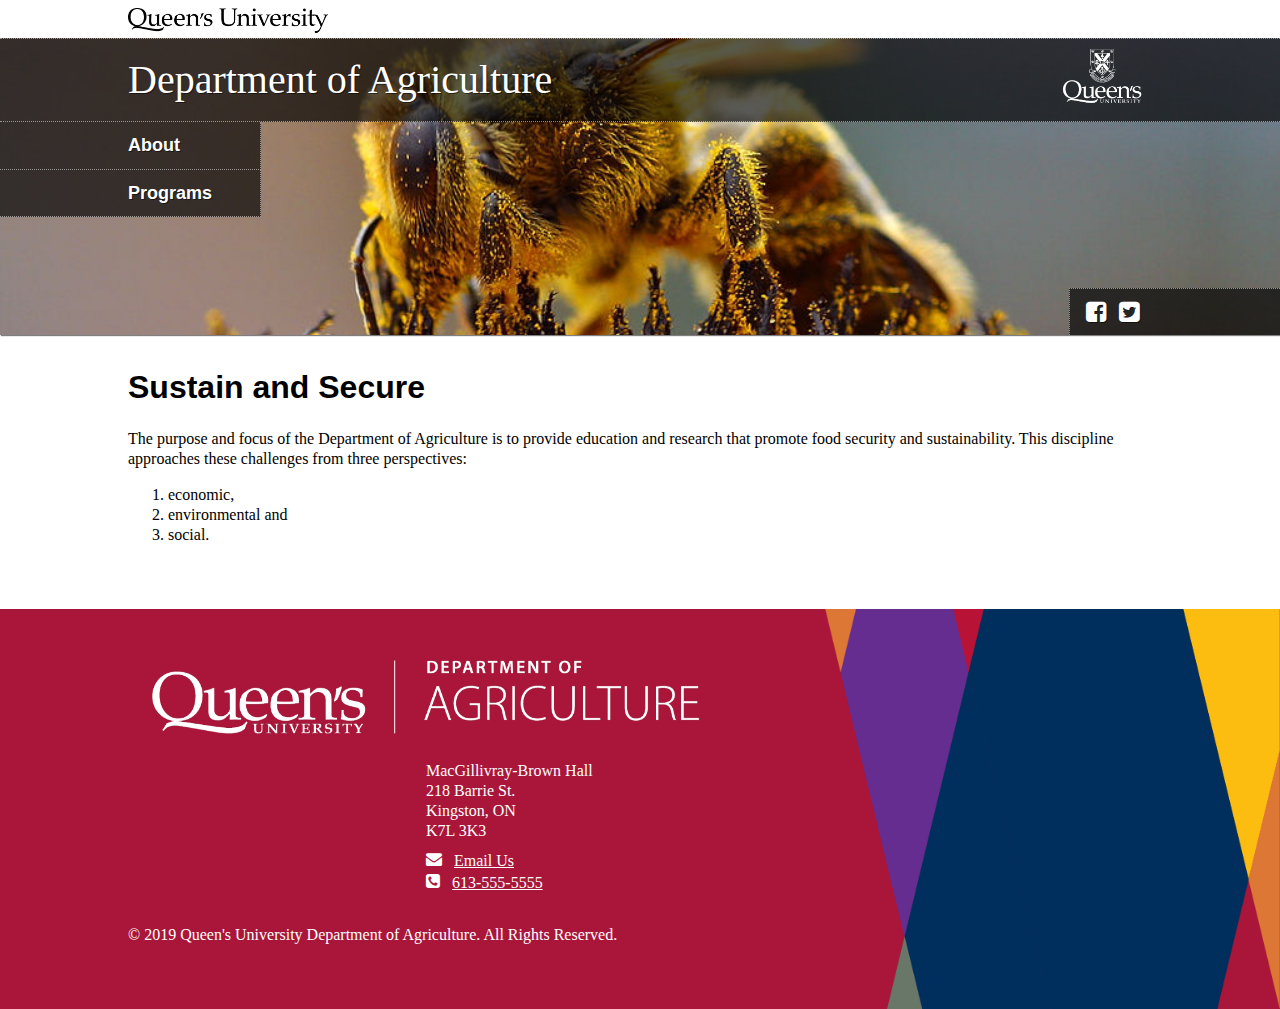
<file: index.html>
<!DOCTYPE html>
<html lang="en">
<!--Grace Zang 20065628-->
<head>
	<title> Home</title>
	<meta charset="utf-8"/>
	<meta name="author" content="Grace Zang"/>
	<meta name="viewport" content="width=device-width, initial-scale=1.0"/>
	<link rel="stylesheet" href="css/icons.css"> 	
	<link rel="stylesheet" href="css/style.css"> 	
	<link rel="stylesheet" href="css/responsive.css">
	<script src="js/jquery-3.4.1.min.js"></script>
	<script src="js/header-slideshow.js"></script>
</head>

<body>

	<header>
	    <img id="wordmark" src="img/queens-wordmark.png" alt="Queen's University"/>
        <div id="hero-container" class="bee">
            <div class="overlay"></div>
            <img id="logo" src="img/queens-logo.png" alt="Queen's University Coat of Arms"/>
            <div id="site-title">
                <a href="">Department of Agriculture</a>
            </div>
            <nav>
                <ul>
                    <li><a href="about.html">About</a></li>
                    <li><a href="programs.html">Programs</a></li>
                </ul>
            </nav>
            <ul class="social">
                <li>
                    <a href="https://www.facebook.com/QueensComputing">
                        <i class="icon-facebook-square" aria-hidden="true" title="Facebook"></i>
                        <span class="sr-only">Facebook</span>
                    </a>
                </li>
                <li>
                    <a href="https://twitter.com/queenscomputing">
                        <i class="icon-twitter-square" aria-hidden="true" title="Twitter"></i>
                        <span class="sr-only">Twitter</span>
                    </a>
                </li>
            </ul>
        </div>
	</header>
	
	<main>
        <h1>Sustain and Secure</h1>
        
        <p>The purpose and focus of the Department of Agriculture is to provide education and research that promote food security and sustainability. This discipline approaches these challenges from three perspectives:</p>
        <ol>
            <li>economic,</li>
            <li>environmental and</li>
            <li>social.</li>
        </ol>
     </main>

	<footer>
	    <img id="unit-signature"  src="img/unit-signature.png" alt="Queen's University Department of Agriculture"/>
	    <div id="address">
	        MacGillivray-Brown Hall<br/>
	        218 Barrie St.<br/>
	        Kingston, ON<br/>
	        K7L 3K3<br/>
	    </div>
	    <ul id="phone-and-email">
	        <li>
	            <i class="icon-envelope" aria-hidden="true"></i>
	            <a href="mailto:agriculture@queensu.ca">Email Us</a>
	        </li>
	        <li>
	            <i class="icon-phone-square" aria-hidden="true"></i>
	            <a href="tel:+1-613-555-5555">613-555-5555</a>
	        </li>
	    </ul>
        <div id="copyright">&copy; 2019 Queen's University Department of Agriculture. All Rights Reserved.</div>
	</footer>
	
</body>
</html>
</file>
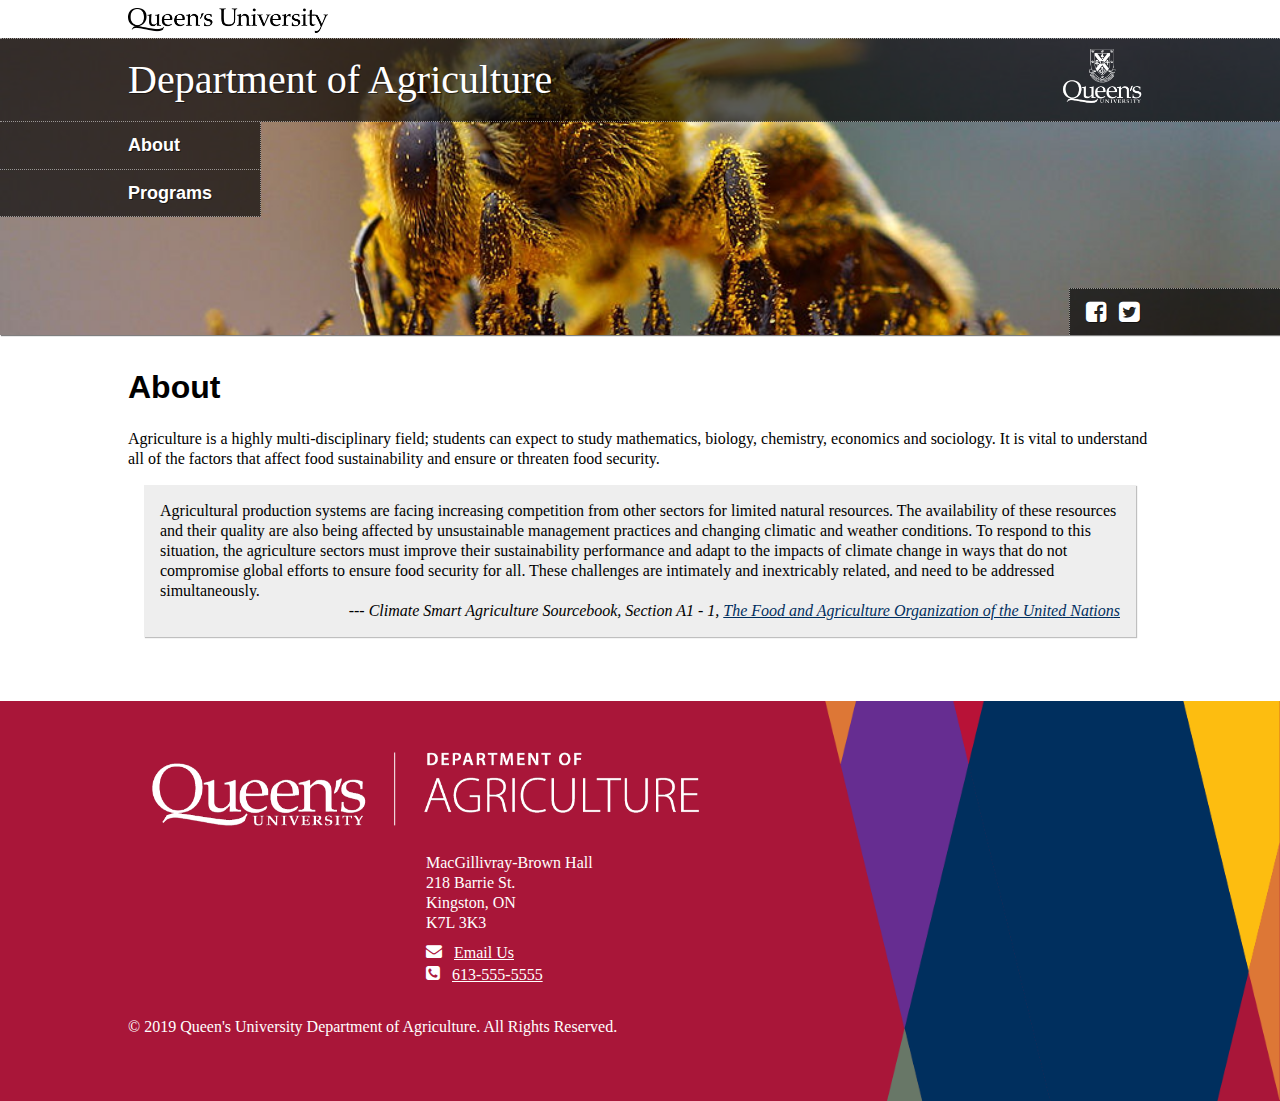
<file: about.html>
<!DOCTYPE html>
<html lang="en">
<!--Grace Zang 20065628-->
<head>
	<title>CISC 282 | Assignment 4 | About</title>
	<meta charset="utf-8"/>
	<meta name="author" content="Grace Zang"/>
	<meta name="viewport" content="width=device-width, initial-scale=1"/>
	<link rel="stylesheet" href="css/icons.css"> 	
	<link rel="stylesheet" href="css/style.css"> 	
	<link rel="stylesheet" href="css/responsive.css"> 	
	<script src="js/jquery-3.4.1.min.js"></script>
	<script src="js/header-slideshow.js"></script>	
</head>

<body>

	<header>
	    <img id="wordmark" src="img/queens-wordmark.png" alt="Queen's University"/>
        <div id="hero-container">
            <div class="overlay"></div>
            <img id="logo" src="img/queens-logo.png" alt="Queen's University Coat of Arms"/>
            <div id="site-title">
                <a href="">Department of Agriculture</a>
            </div>
            <nav>
                <ul>
                    <li><a href="about.html">About</a></li>
                    <li><a href="programs.html">Programs</a></li>
                </ul>
            </nav>
            <ul class="social">
                <li>
                    <a href="https://www.facebook.com/QueensComputing">
                        <i class="icon-facebook-square" aria-hidden="true" title="Facebook"></i>
                        <span class="sr-only">Facebook</span>
                    </a>
                </li>
                <li>
                    <a href="https://twitter.com/queenscomputing">
                        <i class="icon-twitter-square" aria-hidden="true" title="Twitter"></i>
                        <span class="sr-only">Twitter</span>
                    </a>
                </li>
            </ul>
        </div>
	</header>

	<main>
        <h1>About</h1>
            
        <p>Agriculture is a highly multi-disciplinary field; students can expect to study mathematics, biology, chemistry, economics and sociology. It is vital to understand all of the factors that affect food sustainability and ensure or threaten food security.</p>
            
        <blockquote>
        Agricultural production systems are facing increasing competition from other sectors for limited natural resources. The availability of these resources and their quality are also being affected by unsustainable management practices and changing climatic and weather conditions. To respond to this situation, the agriculture sectors must improve their sustainability performance and adapt to the impacts of climate change in ways that do not compromise global efforts to ensure food security for all. These challenges are intimately and inextricably related, and need to be addressed simultaneously.
        
        <div class="quote-source">--- Climate Smart Agriculture Sourcebook, Section A1 - 1</em>, <a href="http://www.fao.org">The Food and Agriculture Organization of the United Nations</a></div>
        </blockquote>
     </main>
        
	<footer>
	    <img id="unit-signature"  src="img/unit-signature.png" alt="Queen's University Department of Agriculture"/>
	    <div id="address">
	        MacGillivray-Brown Hall<br/>
	        218 Barrie St.<br/>
	        Kingston, ON<br/>
	        K7L 3K3<br/>
	    </div>
	    <ul id="phone-and-email">
	        <li>
	            <i class="icon-envelope" aria-hidden="true"></i>
	            <a href="mailto:agriculture@queensu.ca">Email Us</a>
	        </li>
	        <li>
	            <i class="icon-phone-square" aria-hidden="true"></i>
	            <a href="tel:+1-613-555-5555">613-555-5555</a>
	        </li>
	    </ul>
        <div id="copyright">&copy; 2019 Queen's University Department of Agriculture. All Rights Reserved.</div>
	</footer>
	
</body>
</html>
</file>
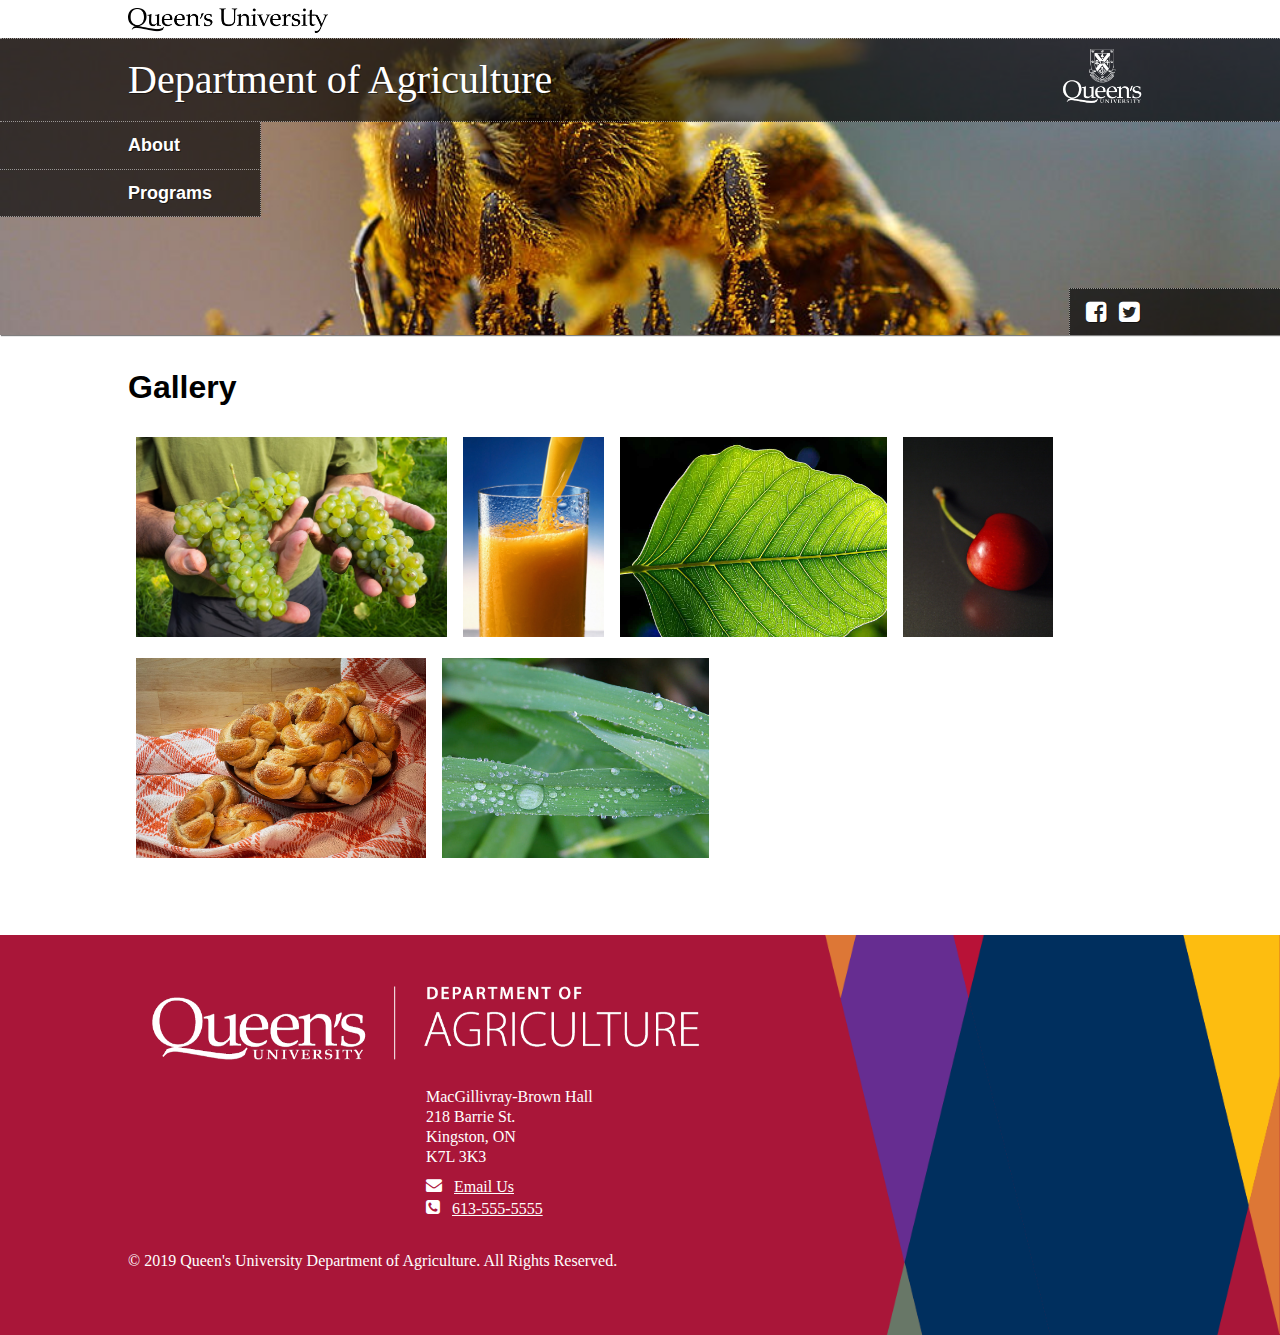
<file: gallery.html>
<!DOCTYPE html>
<html lang="en">
<!--Grace Zang 20065628-->
<head>
	<title> Gallery</title>
	<meta charset="utf-8"/>
	<meta name="author" content="Grace Zang"/>
	<meta name="viewport" content="width=device-width, initial-scale=1.0"/>
	<link rel="stylesheet" href="css/icons.css"> 	
	<link rel="stylesheet" href="css/style.css"> 	
	<link rel="stylesheet" href="css/responsive.css">
	<link rel="stylesheet" href="css/magnific-popup.css">
	<script src="js/jquery-3.4.1.min.js"></script>
	<script src="js/jquery.magnific-popup.min.js"></script>
	<script src="js/header-slideshow.js"></script>
	<script src="js/thumbnail-gallery.js"></script>
</head>

<body>

	<header>
	    <img id="wordmark" src="img/queens-wordmark.png" alt="Queen's University"/>
        <div id="hero-container" class="bee">
            <div class="overlay"></div>
            <img id="logo" src="img/queens-logo.png" alt="Queen's University Coat of Arms"/>
            <div id="site-title">
                <a href="">Department of Agriculture</a>
            </div>
            <nav>
                <ul>
                    <li><a href="about.html">About</a></li>
                    <li><a href="programs.html">Programs</a></li>
                </ul>
            </nav>
            <ul class="social">
                <li>
                    <a href="https://www.facebook.com/QueensComputing">
                        <i class="icon-facebook-square" aria-hidden="true" title="Facebook"></i>
                        <span class="sr-only">Facebook</span>
                    </a>
                </li>
                <li>
                    <a href="https://twitter.com/queenscomputing">
                        <i class="icon-twitter-square" aria-hidden="true" title="Twitter"></i>
                        <span class="sr-only">Twitter</span>
                    </a>
                </li>
            </ul>
        </div>
	</header>
	
	<main>
        <h1>Gallery</h1>

        <div class="thumbnail-gallery">
            <figure>
                <a href="img/grapes.jpg">
                    <img src="img/grapes.jpg"
                     alt="A farmer holding grapes"/>
                </a>
            </figure>            
            <figure>
                <a href="img/orange-juice.jpg">
                    <img src="img/orange-juice.jpg"
                     alt="A glass of orange juice"/>
                </a>
            </figure>            
            <figure>
                <a href="img/single-leaf.jpg">
                    <img src="img/single-leaf.jpg"
                     alt="A single leaf"/>
                </a>
            </figure>
            <figure>
                <a href="img/single-cherry.jpg">
                    <img src="img/single-cherry.jpg"
                     alt="A single cherry"/>
                </a>
            </figure>
            <figure>
                <a href="img/cardamom-buns.jpg">
                    <img src="img/cardamom-buns.jpg"
                     alt="Dinner rolls spiced with cardamom"/>
                </a>
            </figure>        
            <figure>
                <a href="img/dew-on-grass.jpg">
                    <img src="img/dew-on-grass.jpg"
                     alt="Dew drops on blades of grass"/>
                </a>
            </figure>
        </div>
    </main>

	<footer>
	    <img id="unit-signature"  src="img/unit-signature.png" alt="Queen's University Department of Agriculture"/>
	    <div id="address">
	        MacGillivray-Brown Hall<br/>
	        218 Barrie St.<br/>
	        Kingston, ON<br/>
	        K7L 3K3<br/>
	    </div>
	    <ul id="phone-and-email">
	        <li>
	            <i class="icon-envelope" aria-hidden="true"></i>
	            <a href="mailto:agriculture@queensu.ca">Email Us</a>
	        </li>
	        <li>
	            <i class="icon-phone-square" aria-hidden="true"></i>
	            <a href="tel:+1-613-555-5555">613-555-5555</a>
	        </li>
	    </ul>
        <div id="copyright">&copy; 2019 Queen's University Department of Agriculture. All Rights Reserved.</div>
	</footer>
	
</body>
</html>
</file>
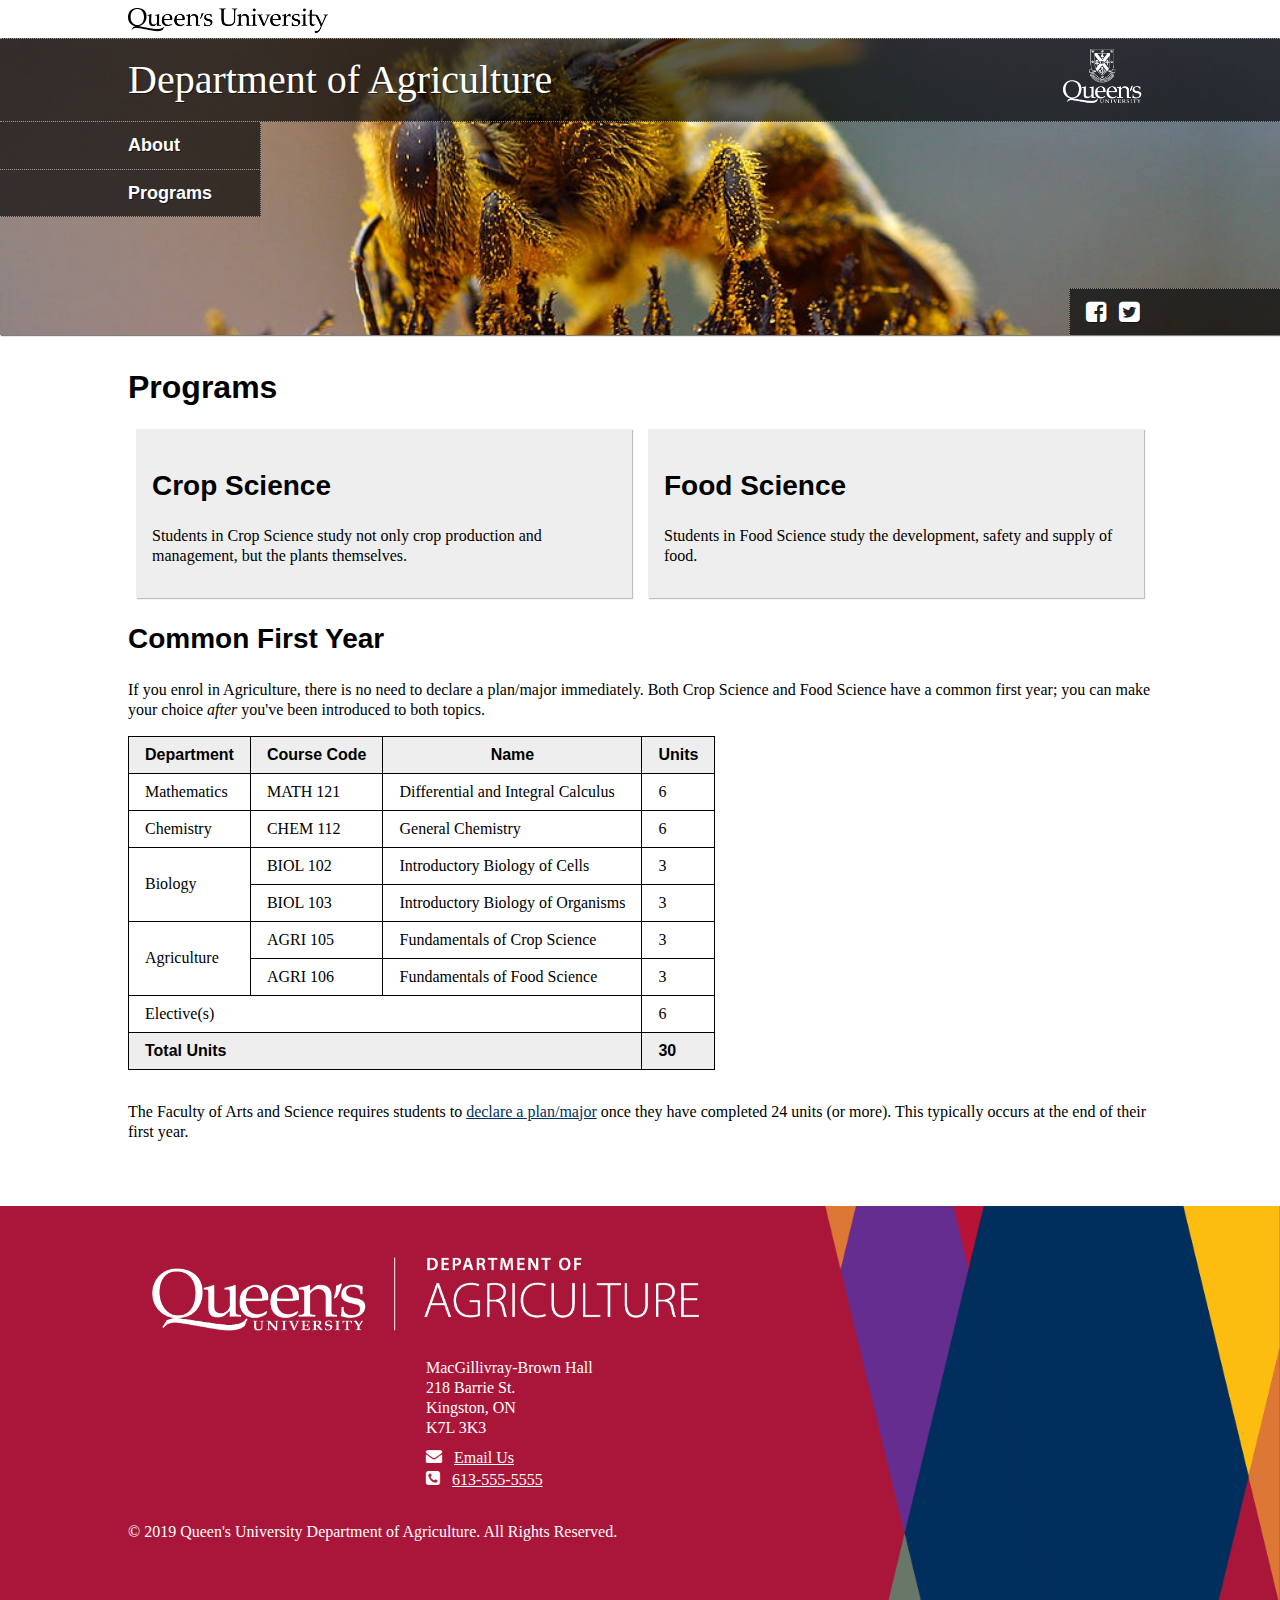
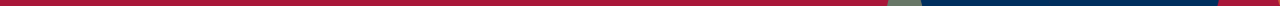
<file: programs.html>
<!DOCTYPE html>
<html lang="en">
<!--Grace Zang 20065628-->
<head>
	<title> Programs</title>
	<meta charset="utf-8"/>
	<meta name="author" content="Grace Zang"/>
	<meta name="viewport" content="width=device-width, initial-scale=1"/>
	<link rel="stylesheet" href="css/icons.css"> 	
	<link rel="stylesheet" href="css/style.css"> 	
	<link rel="stylesheet" href="css/responsive.css">
	<script src="js/jquery-3.4.1.min.js"></script>
	<script src="js/header-slideshow.js"></script>	
</head>

<body>

	<header>
	    <img id="wordmark" src="img/queens-wordmark.png" alt="Queen's University"/>
        <div id="hero-container">
            <div class="overlay"></div>
            <img id="logo" src="img/queens-logo.png" alt="Queen's University Coat of Arms"/>
            <div id="site-title">
                <a href="">Department of Agriculture</a>
            </div>
            <nav>
                <ul>
                    <li><a href="about.html">About</a></li>
                    <li><a href="programs.html">Programs</a></li>
                </ul>
            </nav>
            <ul class="social">
                <li>
                    <a href="https://www.facebook.com/QueensComputing">
                        <i class="icon-facebook-square" aria-hidden="true" title="Facebook"></i>
                        <span class="sr-only">Facebook</span>
                    </a>
                </li>
                <li>
                    <a href="https://twitter.com/queenscomputing">
                        <i class="icon-twitter-square" aria-hidden="true" title="Twitter"></i>
                        <span class="sr-only">Twitter</span>
                    </a>
                </li>
            </ul>
        </div>
	</header>
	
	<article>
        <h1>Programs</h1>
        
        <div class="column-container">
            <section class="column">
                <h2>Crop Science</h2>
                
                <p>Students in Crop Science study not only crop production and management, but the plants themselves.</p>
            </section>
            
            <section class="column">
                <h2>Food Science</h2>
                
                <p>Students in Food Science study the development, safety and supply of food.</p>
            </section>
        </div>
        
        <section>
            <h2>Common First Year</h2>
            
            <p>If you enrol in Agriculture, there is no need to declare a plan/major immediately. Both Crop Science and Food Science have a common first year; you can make your choice <em>after</em> you've been introduced to both topics.</p>
            
            <table>
                <thead>
                    <tr>
                        <th>Department</th>
                        <th>Course Code</th>
                        <th>Name</th>
                        <th>Units</th>
                    </tr>
                </thead>
                <tbody>
                    <tr>
                        <td>Mathematics</td>
                        <td>MATH 121</td>
                        <td>Differential and Integral Calculus</td>
                        <td>6</td>
                    </tr>
                    <tr>
                        <td>Chemistry</td>
                        <td>CHEM 112</td>
                        <td>General Chemistry</td>
                        <td>6</td>
                    </tr>
                    <tr>
                        <td rowspan="2">Biology</td>
                        <td>BIOL 102</td>
                        <td>Introductory Biology of Cells</td>
                        <td>3</td>
                    </tr>
                    <tr>
                        <td>BIOL 103</td>
                        <td>Introductory Biology of Organisms</td>
                        <td>3</td>
                    </tr>
                    <tr>
                        <td rowspan="2">Agriculture</td>
                        <td>AGRI 105</td>
                        <td>Fundamentals of Crop Science</td>
                        <td>3</td>
                    </tr>
                    <tr>
                        <td>AGRI 106</td>
                        <td>Fundamentals of Food Science</td>
                        <td>3</td>
                    </tr>
                    <tr>
                        <td colspan="3">Elective(s)</td>
                        <td>6</td>
                    </tr>
                </tbody>
                <tfoot>
                    <tr>
                        <th colspan="3">Total Units</th>
                        <th>30</th>
                    </tr>
                </tfoot>
            </table>
    
            <p>The Faculty of Arts and Science requires students to <a href="https://www.queensu.ca/artsci/undergrad-students/plan-selection">declare a plan/major</a> once they have completed 24 units (or more). This typically occurs at the end of their first year.</p>         
        </section>
    </article>

	<footer>
	    <img id="unit-signature"  src="img/unit-signature.png" alt="Queen's University Department of Agriculture"/>
	    <div id="address">
	        MacGillivray-Brown Hall<br/>
	        218 Barrie St.<br/>
	        Kingston, ON<br/>
	        K7L 3K3<br/>
	    </div>
	    <ul id="phone-and-email">
	        <li>
	            <i class="icon-envelope" aria-hidden="true"></i>
	            <a href="mailto:agriculture@queensu.ca">Email Us</a>
	        </li>
	        <li>
	            <i class="icon-phone-square" aria-hidden="true"></i>
	            <a href="tel:+1-613-555-5555">613-555-5555</a>
	        </li>
	    </ul>
        <div id="copyright">&copy; 2019 Queen's University Department of Agriculture. All Rights Reserved.</div>
	</footer>
	
</body>
</html>
</file>
<file: css/style.css>
/*****************************************************************************/
/* Colours */
/* Blue: #002f5e */
/* Crimson: #a91639 */
/* Purple: #662d91 */
/*****************************************************************************/
body {
    color: #000;
}

a, a:visited {
    color: #002f5e;
}

header, footer, 
header a, footer a,
header a:visited, footer a:visited {
    color: #fff;    
}

#site-title, header nav a, header .social {
    background-color: #002f5e;
}

footer {
    background-color: #a91639; 
}

blockquote, th {
    background-color: #eee;         
}


/*****************************************************************************/
/* Fonts */
/*****************************************************************************/
body {
    /* Page 28 in the Identity Guidelines */
    font-family: Palatino, "Book Antiqua", Georgia, serif;
    font-size: 1rem;
    line-height: 1.25;
}

h1, h2, h3, h4, h5, h6, nav, th {
    /* Page 28 in the Identity Guidelines */
    font-family: Open Sans, Lucida Grande, Lucida Sans Unicode, Helvetica Neue, Arial, sans-serif;
}

#site-title {
    font-size: 2.0rem;    
}

h1 {
    font-size: 1.75rem; 
}

h2  {
    font-size: 1.625rem; 
}

h3, .social a i  {
    font-size: 1.5rem; 
}

h4  {
    font-size: 1.375rem; 
}

h5  {
    font-size: 1.25rem; 
}

h6, nav ul li a  {
    font-size: 1.125rem; 
}

header nav { 
    font-weight: bold;
}

.quote-source {
    font-style: italic;    
}

header a { 
    text-decoration: none;
}

header {
    text-shadow: 1px 1px rgba(0, 0, 0, 0.5);   
}


/*****************************************************************************/
/*  General */
/*****************************************************************************/
html, body {
    margin: 0;
    padding: 0;
    border: 0;
}

blockquote {
    padding: 16px;    
    box-shadow: 1px 1px 1px rgba(0, 0, 0, 0.25);
}

.quote-source {
    text-align: right;
}

table {
	border-collapse: collapse;
	margin-bottom: 32px;
}

th, td {
	padding: 8px 16px;
	border: 1px solid black;	
}

tfoot th {
    text-align: left;    
}


/*****************************************************************************/
/*  Header */
/*****************************************************************************/
header {
    box-shadow: 1px 1px 1px rgba(0, 0, 0, 0.5);
}

#wordmark {
    width: 200px;
    padding: 8px 0 0 32px;    
}

#logo {
    display: none;
}

#site-title {
    padding: 16px 32px;
    border-top: 1px dotted rgba(255, 255, 255, 0.5);
    border-bottom: 1px dotted rgba(255, 255, 255, 0.5);
}

header ul, header li {
    list-style-type: none;
    margin: 0;
    padding: 0;
}

header nav a {
    display: block;
    padding: 12px 32px;
    margin: 0;
    border-bottom: 1px dotted rgba(255, 255, 255, 0.5);
}

header .social {
    padding: 8px 32px;
}


/*****************************************************************************/
/*  Content */
/*****************************************************************************/
article, main {
    margin: 32px 32px 64px 32px;
}

blockquote {
    margin-left: 16px;
    margin-right: 16px;
}


/*****************************************************************************/
/*  Thumbnail Gallery */
/*****************************************************************************/
.thumbnail-gallery {
    display: flex;
    flex-wrap: wrap;
    justify-content: flex-start;
    align-items: stretch;
}

.thumbnail-gallery figure {
    flex: 0 0;
    margin: 0;
    padding: 8px;
}

.thumbnail-gallery figure img {
    height: 100px;
}


/*****************************************************************************/
/*  Footer */
/*****************************************************************************/
footer {
    padding: 32px 32px 64px 32px;
}

#unit-signature {
    width: 100%;
}

#phone-and-email {
    margin: 0;
    padding: 8px 0 0 0;
    list-style-type: none;
}

#address, #phone-and-email {
    margin-left: 49.2%;    
}

#copyright {
    padding-top: 32px;    
}
</file>
<file: css/responsive.css>
/*****************************************************************************/
/* Some landscape phones and larger (576px) */
/*****************************************************************************/
@media only screen and (min-width: 576px) {
    /***********/
    /* Colours */
    /***********/
    #site-title, header nav a, header .social {
        background-color: rgba(0, 0, 0, 0.65);
    }
    
    header nav a {
        transition: color 0.5s;
        transition: background-color 2s;
    }    
    
    header nav a:hover {
        color: #000;
        background-color: rgba(255, 255, 255, 0.75);
    }

    /***********/
    /* Columns */
    /***********/
    .column-container {
        display: flex;
        flex-direction: row;
    }
    
    .column-container .column { 
        flex: 1;
        background-color: #eee;        
        padding: 16px;
        margin-left: 8px;
        margin-right: 8px;
        box-shadow: 1px 1px 1px rgba(0, 0, 0, 0.25);
    }
    
    
    /**********/
    /* Header */
    /**********/
    #hero-container {
        position: relative;
        height: 33vh;
        min-height: 250px;
        background-image: url("../img/bee-collecting-pollen.jpg");        
        background-repeat: no-repeat;
        background-position: center center;
        background-size: cover;
        transition: background-image 0.5s;
    }
    
    #hero-container.bee {
        background-image: url("../img/bee-collecting-pollen.jpg");        
    }

    #hero-container.tractor {
        background-image: url("../img/field-and-tractors.jpg");        
    }

    #hero-container.meadow {
        background-image: url("../img/meadow.jpg");        
    }
    
    #site-title, header nav, header .social {
        position: relative;
        z-index: 2;
    }
    
    #logo {
        z-index: 3;    
    }    
    
    #hero-container .overlay {
        position: absolute;
        z-index: 1;
        top: 0;
        bottom: 0;
        left: 0;
        right: 0;
        background-color: #000;
        display: none;
        /*
        opacity: 0;
        transition: opacity 2s;
        */
    }
    
    #wordmark {
        padding-left: 10%;
    }

    #site-title {
        padding-left: 10%;
        padding-right: 10%;
    }

    header nav a {
        width: 100px;
        padding-left: 10%;
        border-right: 1px dotted rgba(255, 255, 255, 0.5);
    }
    
    header .social {
        position: absolute;
        bottom: 0;
        right: 0;
        padding-left: 16px;
        padding-right: 10%;
        border-top: 1px dotted rgba(255, 255, 255, 0.5);
        border-left: 1px dotted rgba(255, 255, 255, 0.5);        
    }

    header .social ul {
        overflow: hidden;    
    }
    
    header .social li {
        float: left;
    }
    
    /***********/
    /* Content */
    /***********/
    article, main {
        margin-left: 10%;
        margin-right: 10%;
    }
    
    /***********/
    /* Gallery */
    /***********/
    .thumbnail-gallery figure img {
        height: 150px;
    }    
        
    /**********/
    /* Footer */
    /**********/
    footer {
        padding-left: 10%;
        padding-right: 10%;
    }
}


/*****************************************************************************/
/* Some tablets and larger (768px) */
/*****************************************************************************/
@media only screen and (min-width: 768px) {
    #logo {
        display: block;
        width: 100px;
        position: absolute;
        top: 0;
        right: 10%;
    }

    #unit-signature {
        width: 600px;
    }

    #address, #phone-and-email {
        margin-left: 298px;    
    }
}


/*****************************************************************************/
/* Some desktops and larger (992px) */
/*****************************************************************************/
@media only screen and (min-width: 992px) {
    #site-title {
        font-size: 2.5rem;    
    }
    
    h1 {
        font-size: 2rem; 
    }
    
    h2  {
        font-size: 1.75rem; 
    }
    
    /***********/
    /* Gallery */
    /***********/
    .thumbnail-gallery figure img {
        height: 200px;
    }        
}


/*****************************************************************************/
/* Desktops and larger (1200px) */
/*****************************************************************************/
@media only screen and (min-width: 1200px) {   
    footer {
        background-image: url("../img/fas-diamonds.png");
        background-repeat: no-repeat;
        background-position: right center;
        background-size: auto 100%;
    }
}
</file>
<file: css/icons.css>
/*****************************************************************************/
/* These icons are from Font Awesome (https://fontawesome.com/) via the 
/* IcoMoon App (https://icomoon.io/app/#/select).
/*****************************************************************************/
@font-face {
    font-family: 'icomoon';
    src:    url('fonts/icomoon.eot?740dj8');
    src:    url('fonts/icomoon.eot?740dj8#iefix') format('embedded-opentype'),
            url('fonts/icomoon.ttf?740dj8') format('truetype'),
            url('fonts/icomoon.woff?740dj8') format('woff'),    url('fonts/icomoon.svg?740dj8#icomoon') format('svg');
    font-weight: normal;
    font-style: normal;
    font-display: block;
}

[class^="icon-"], [class*=" icon-"] {
    font-family: 'icomoon' !important;
    speak: none;
    font-style: normal;
    font-weight: normal;
    font-variant: normal;
    text-transform: none;
    -webkit-font-smoothing: antialiased;
    -moz-osx-font-smoothing: grayscale;

    font-size: 1em;
    line-height: 1.25;
    display: inline-block;
    padding-right: 0.5em;
}

.icon-twitter-square:before {
    content: "\f081";
}

.icon-facebook-square:before {
    content: "\f082";
}

.icon-phone-square:before {
    content: "\f098";
}

.icon-envelope:before {
    content: "\f0e0";
}

.sr-only {
    position: fixed;
    top: -9999px;
}
</file>
